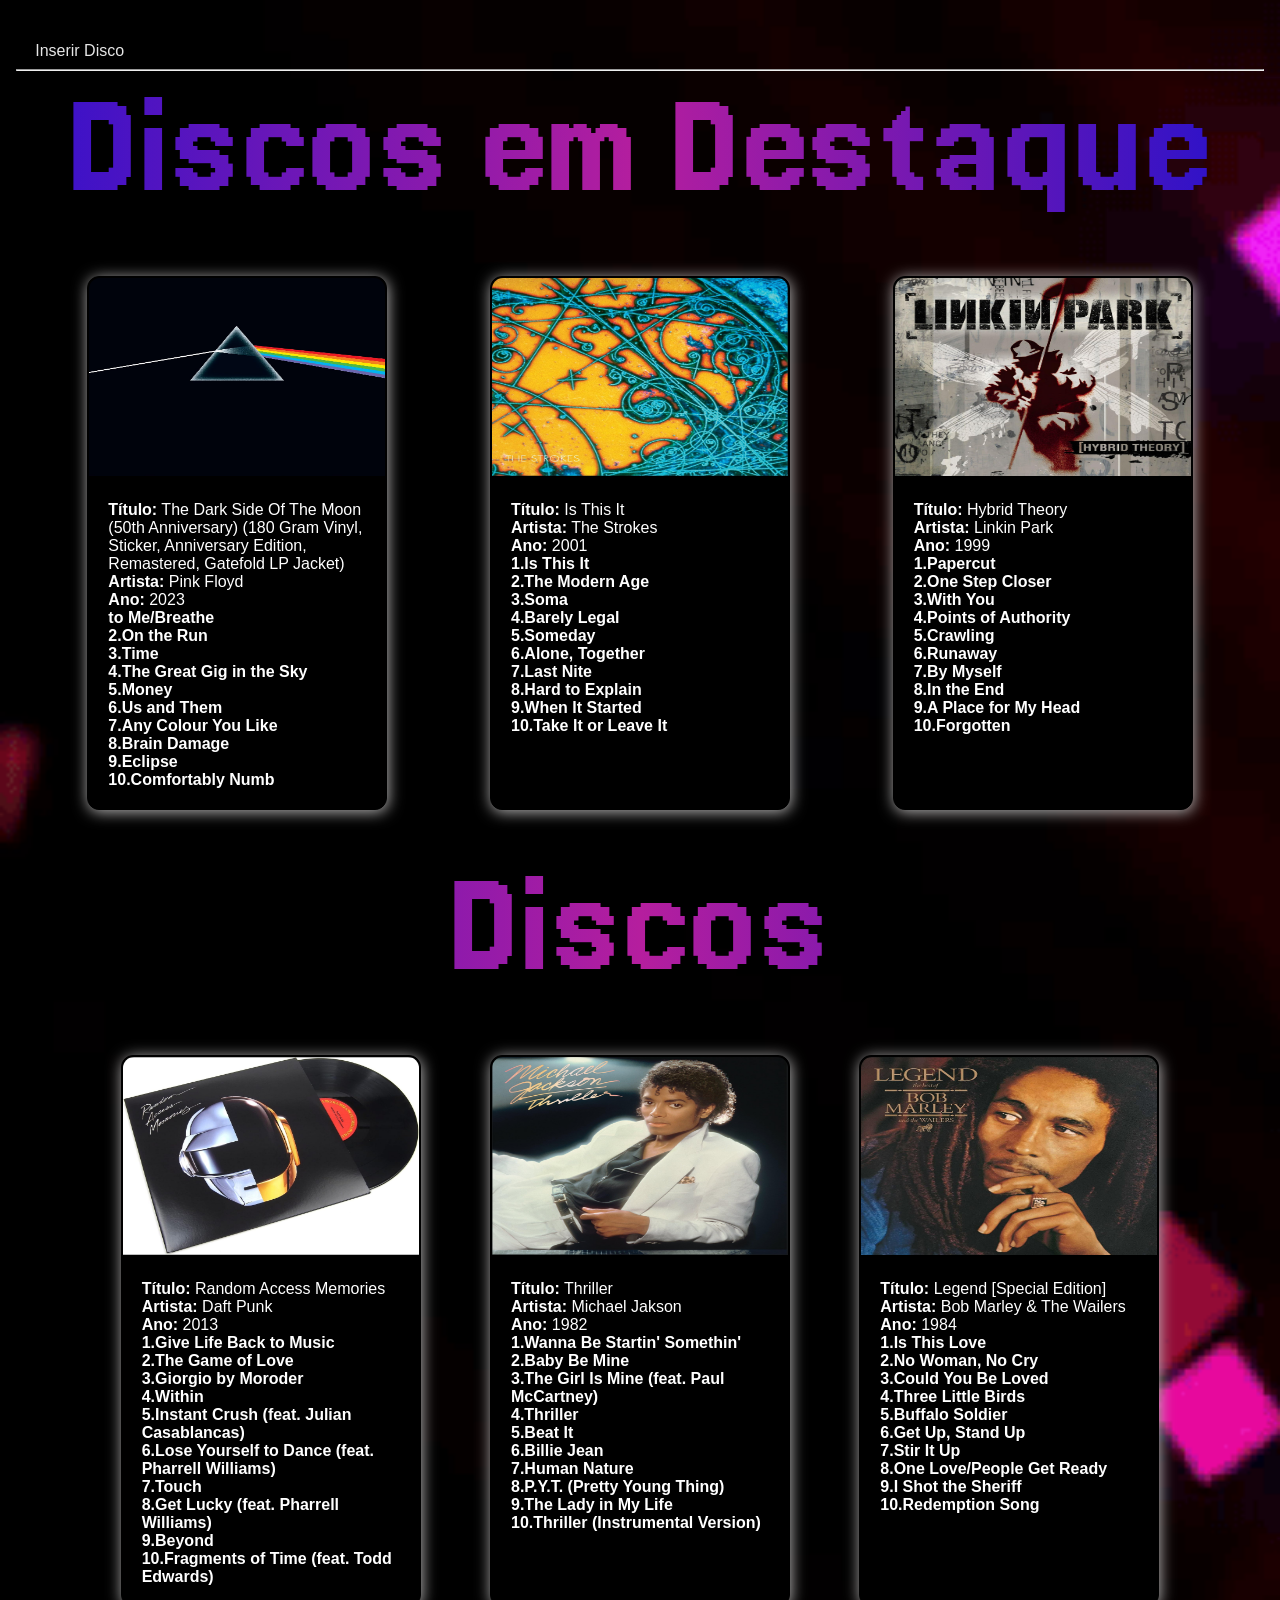
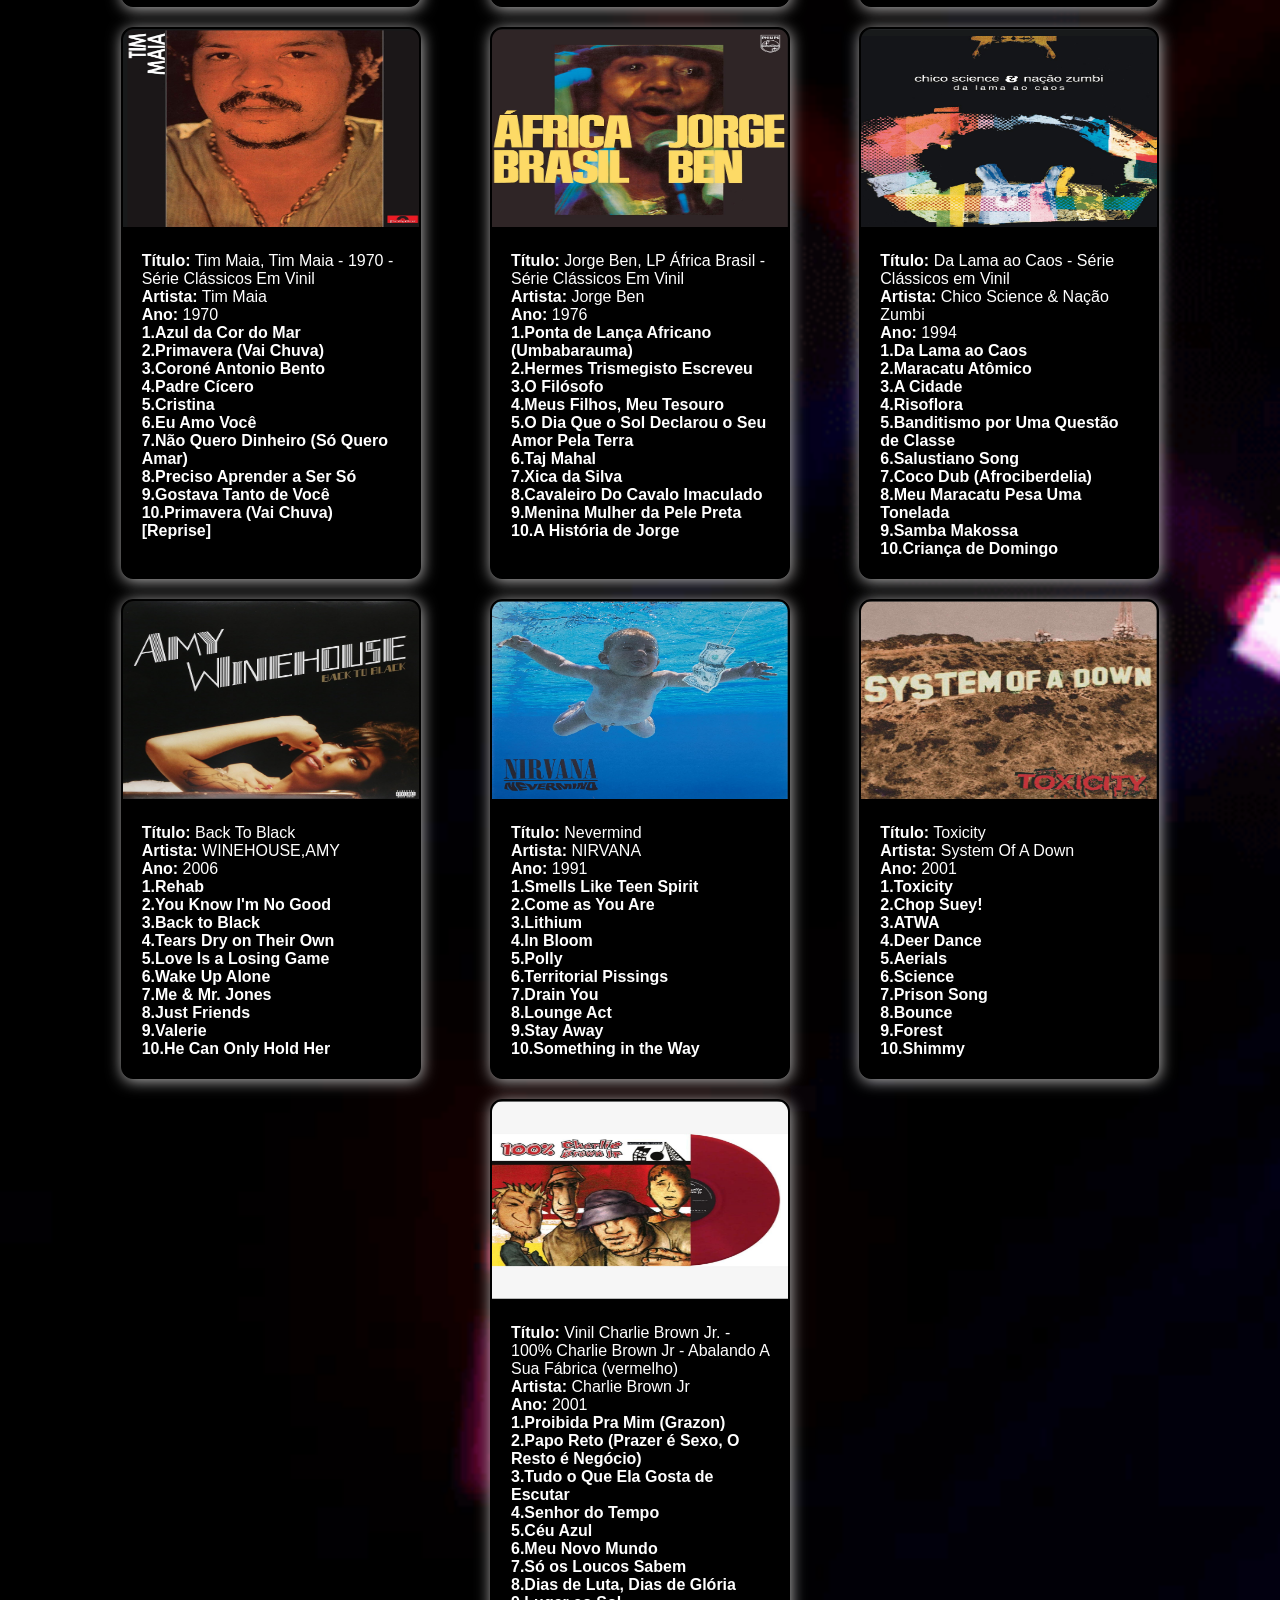
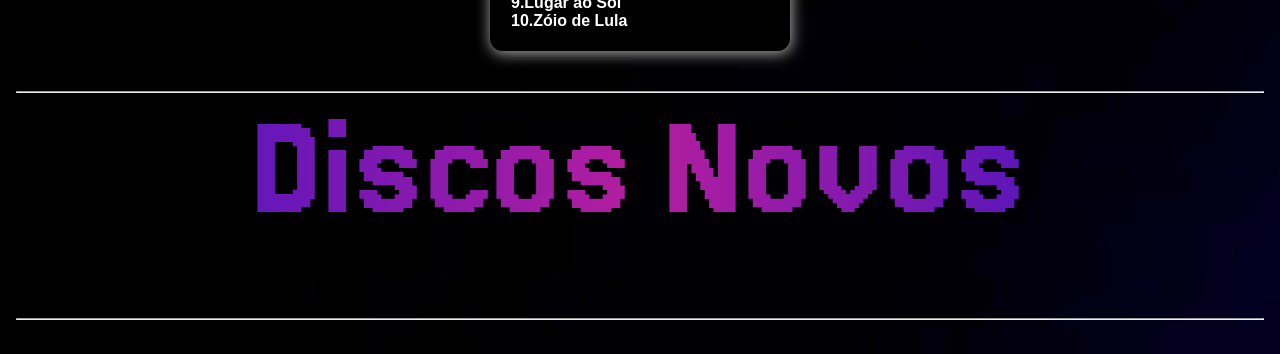
<file: Site de Catálogo dos Discos/index.html>
<!DOCTYPE html>
<html lang="pt-BR">
<head>
<meta charset="UTF-8">
<meta name="viewport" content="width=device-width, initial-scale=1.0">
<title class="centro jersey-20-regular multicor">Catálogo de Discos de Vinil</title>
<style>
    img{
        width: 15%;
    }
</style>
<link rel="stylesheet" type="text/css" href="styles.css">
<link rel="preconnect" href="https://fonts.googleapis.com">
<link rel="preconnect" href="https://fonts.gstatic.com" crossorigin>
<link href="https://fonts.googleapis.com/css2?family=Jersey+20&display=swap" rel="stylesheet">
</head>
<body>
    <h1></h1>
    <button id="open-modal" class="centro">Inserir Disco</button>
    <div id="fade" class="hide"></div>
    <div id="modal" class="hide">
      <div class="modal-header">
        <h2>Insira o Disco</h2>
        <button id="close-modal">Fechar</button>
      </div>
      <div class="modal-body">
        <form id="addRecordForm">
          <label for="title">Título:</label>
          <input type="text" id="title" name="title" required><br>
          <label for="artist">Artista:</label>
          <input type="text" id="artist" name="artist" required><br>
          <label for="year">Ano:</label>
          <input type="number" id="year" name="year" required><br>
          <label for="image">Imagem:</label>
          <input type="file" id="image" name="image" accept="image/*" required><br>
          <label for="songs">Músicas:</label>
          <textarea id="songs" name="songs" rows="4" cols="50" placeholder="Insira as músicas, uma por linha"></textarea><br>
          <button type="button" onclick="adicionarDisco()">Adicionar Disco</button>
        </form>
      </div>
    </div>
<hr>

<!-- Destaques, só uma ideia que tive, eu achei que ficou bom na página -->

<h2 class="centro jersey-20-regular multicor">Discos em Destaque</h2>
<section id="destaque">
    

    <div class="recordItem">
        <img src="Pink Floyd.png" alt="Disco em Destaque 1">
        <div class="recordInfo text-color">
            <strong>Título:</strong>  The Dark Side Of The Moon (50th Anniversary) (180 Gram Vinyl, Sticker, Anniversary Edition, Remastered, Gatefold LP Jacket)<br>
            <strong>Artista:</strong> Pink Floyd<br>
            <strong>Ano:</strong> 2023<br>
            <h4>to Me/Breathe<br>
                2.On the Run<br>
                3.Time<br>
                4.The Great Gig in the Sky<br>
                5.Money<br>
                6.Us and Them<br>
                7.Any Colour You Like<br>
                8.Brain Damage<br>
                9.Eclipse<br>
                10.Comfortably Numb</h4> 
      
        </div>
    </div>
    <div class="recordItem vinilCaixa  text-color">
        <img src="The Strokes.png" alt="Disco em Destaque 2">
        <div class="recordInfo text-colo">
            <strong>Título:</strong>  Is This It<br>
            <strong>Artista:</strong> The Strokes<br>
            <strong>Ano:</strong> 2001<br>
            <h4>1.Is This It<br>
                2.The Modern Age<br>
                3.Soma<br>
                4.Barely Legal<br>
                5.Someday<br>
                6.Alone, Together<br>
                7.Last Nite<br>
                8.Hard to Explain<br>
                9.When It Started<br>
                10.Take It or Leave It</h4>
           
        </div>
    </div>
    <div class="recordItem vinilCaixa  text-color">
        <img src="Linkin Park.png" alt="Disco em Destaque 3">
        <div class="recordInfo text-colo">
            <strong>Título:</strong>  Hybrid Theory<br>
            <strong>Artista:</strong> Linkin Park<br>
            <strong>Ano:</strong> 1999<br>
            <h4>1.Papercut<br>
                2.One Step Closer<br>
                3.With You<br>
                4.Points of Authority<br>
                5.Crawling<br>
                6.Runaway<br>
                7.By Myself<br>
                8.In the End<br>
                9.A Place for My Head<br>
                10.Forgotten</h4>
            
        </div>
    </div>
</section>
<h2 class="centro jersey-20-regular multicor">Discos</h2>

<section id="destaque" id="discos" class="espacamento1">
    <div class="recordItem vinilCaixa  text-color">
        <img src="Daft Punk.png" alt="Disco 1">
        <div class="recordInfo">
            <strong>Título:</strong>  Random Access Memories<br>
            <strong>Artista:</strong> Daft Punk<br>
            <strong>Ano:</strong> 2013<br>
            <h4>1.Give Life Back to Music<br>
                2.The Game of Love<br>
                3.Giorgio by Moroder<br>
                4.Within<br>
                5.Instant Crush (feat. Julian Casablancas)<br>
                6.Lose Yourself to Dance (feat. Pharrell Williams)<br>
                7.Touch<br>
                8.Get Lucky (feat. Pharrell Williams)<br>
                9.Beyond<br>
                10.Fragments of Time (feat. Todd Edwards)</h4>
            
        </div>
    </div>
    <div class="recordItem vinilCaixa  text-color">
        <img src="Michael Jakson.png" alt="Disco 2">
        <div class="recordInfo">
            <strong>Título:</strong> Thriller <br>
            <strong>Artista:</strong> Michael Jakson<br>
            <strong>Ano:</strong> 1982<br>
            <h4>1.Wanna Be Startin' Somethin'<br>
                2.Baby Be Mine<br>
                3.The Girl Is Mine (feat. Paul McCartney)<br>
                4.Thriller<br>
                5.Beat It<br>
                6.Billie Jean<br>
                7.Human Nature<br>
                8.P.Y.T. (Pretty Young Thing)<br>
                9.The Lady in My Life<br>
                10.Thriller (Instrumental Version)</h4>

        </div>
    </div>
    <div class="recordItem vinilCaixa  text-color">
        <img src="Bob Marley.png" alt="Disco 3">
        <div class="recordInfo">
            <strong>Título:</strong> Legend [Special Edition]<br>
            <strong>Artista:</strong> Bob Marley & The Wailers<br>
            <strong>Ano:</strong> 1984<br>
            <h4>1.Is This Love<br>
                2.No Woman, No Cry<br>
                3.Could You Be Loved<br>
                4.Three Little Birds<br>
                5.Buffalo Soldier<br>
                6.Get Up, Stand Up<br>
                7.Stir It Up<br>
                8.One Love/People Get Ready<br>
                9.I Shot the Sheriff<br>
                10.Redemption Song</h4>
               
        </div>
    </div>
    <div class="recordItem vinilCaixa  text-color">
        <img src="Tim maia.png" alt="Disco 4">
        <div class="recordInfo">
            <strong>Título:</strong> Tim Maia, Tim Maia - 1970 - Série Clássicos Em Vinil<br>
            <strong>Artista:</strong> Tim Maia<br>
            <strong>Ano:</strong> 1970<br>
            <h4>1.Azul da Cor do Mar<br>
                2.Primavera (Vai Chuva)<br>
                3.Coroné Antonio Bento<br>
                4.Padre Cícero<br>
                5.Cristina<br>
                6.Eu Amo Você<br>
                7.Não Quero Dinheiro (Só Quero Amar)<br>
                8.Preciso Aprender a Ser Só<br>
                9.Gostava Tanto de Você<br>
                10.Primavera (Vai Chuva) [Reprise]</h4>
       
        </div>
    </div>
    <div class="recordItem vinilCaixa  text-color">
        <img src="Jorge Ben.png" alt="Disco 5">
        <div class="recordInfo">
            <strong>Título:</strong> Jorge Ben, LP África Brasil - Série Clássicos Em Vinil<br>
            <strong>Artista:</strong> Jorge Ben<br>
            <strong>Ano:</strong> 1976<br>
            <h4>1.Ponta de Lança Africano (Umbabarauma)<br>
                2.Hermes Trismegisto Escreveu<br>
                3.O Filósofo<br>
                4.Meus Filhos, Meu Tesouro<br>
                5.O Dia Que o Sol Declarou o Seu Amor Pela Terra<br>
                6.Taj Mahal<br>
                7.Xica da Silva<br>
                8.Cavaleiro Do Cavalo Imaculado<br>
                9.Menina Mulher da Pele Preta<br>
                10.A História de Jorge</h4>
          
        </div>
    </div>
    <div class="recordItem vinilCaixa  text-color">
        <img src="Zumbi.png" alt="Disco 6">
        <div class="recordInfo">
            <strong>Título:</strong> Da Lama ao Caos - Série Clássicos em Vinil<br>
            <strong>Artista:</strong> Chico Science & Nação Zumbi<br>
            <strong>Ano:</strong> 1994<br>
            <h4>1.Da Lama ao Caos<br>
                2.Maracatu Atômico<br>
                3.A Cidade<br>
                4.Risoflora<br>
                5.Banditismo por Uma Questão de Classe<br>
                6.Salustiano Song<br>
                7.Coco Dub (Afrociberdelia)<br>
                8.Meu Maracatu Pesa Uma Tonelada<br>
                9.Samba Makossa<br>
                10.Criança de Domingo</h4>
    
        </div>
    </div>
    <div class="recordItem vinilCaixa  text-color">
        <img src="Amy.png" alt="Disco 7">
        <div class="recordInfo">
            <strong>Título:</strong> Back To Black<br>
            <strong>Artista:</strong> WINEHOUSE,AMY<br>
            <strong>Ano:</strong> 2006<br>
            <h4>1.Rehab<br>
                2.You Know I'm No Good<br>
                3.Back to Black<br>
                4.Tears Dry on Their Own<br>
                5.Love Is a Losing Game<br>
                6.Wake Up Alone<br>
                7.Me & Mr. Jones<br>
                8.Just Friends<br>
                9.Valerie<br>
                10.He Can Only Hold Her</h4>
       
        </div>
    </div>
    <div class="recordItem vinilCaixa text-color">
        <img src="Nirvana.png" alt="Disco 8">
        <div class="recordInfo">
            <strong>Título:</strong> Nevermind<br>
            <strong>Artista:</strong> NIRVANA<br>
            <strong>Ano:</strong> 1991<br>
            <h4>1.Smells Like Teen Spirit<br>
                2.Come as You Are<br>
                3.Lithium<br>
                4.In Bloom<br>
                5.Polly<br>
                6.Territorial Pissings<br>
                7.Drain You<br>
                8.Lounge Act<br>
                9.Stay Away<br>
                10.Something in the Way</h4>
 
        </div>
    </div>
    <div class="recordItem vinilCaixa  text-color">
        <img src="Toxy.png" alt="Disco 9">
        <div class="recordInfo">
            <strong>Título:</strong> Toxicity<br>
            <strong>Artista:</strong> System Of A Down<br>
            <strong>Ano:</strong> 2001<br>
            <h4>1.Toxicity<br>
                2.Chop Suey!<br>
                3.ATWA<br>
                4.Deer Dance<br>
                5.Aerials<br>
                6.Science<br>
                7.Prison Song<br>
                8.Bounce<br>
                9.Forest<br>
                10.Shimmy</h4>
  
        </div>
    </div>
    <div class="recordItem vinilCaixa  text-color">
        <img src="Charlie.png" alt="Disco 10">
        <div class="recordInfo">
            <strong>Título:</strong> Vinil Charlie Brown Jr. - 100% Charlie Brown Jr - Abalando A Sua Fábrica (vermelho)<br>
            <strong>Artista:</strong> Charlie Brown Jr<br>
            <strong>Ano:</strong> 2001<br>
            <h4>1.Proibida Pra Mim (Grazon)<br>
                2.Papo Reto (Prazer é Sexo, O Resto é Negócio)<br>
                3.Tudo o Que Ela Gosta de Escutar<br>
                4.Senhor do Tempo<br>
                5.Céu Azul<br>
                6.Meu Novo Mundo<br>
                7.Só os Loucos Sabem<br>
                8.Dias de Luta, Dias de Glória<br>
                9.Lugar ao Sol<br>
                10.Zóio de Lula</h4>
           
        </div>
    </div>
</section>

<hr>

<!-- Lista de discos existentes -->
    <section>
        <h2 class="centro jersey-20-regular multicor">Discos Novos</h2>
        <div id="recordList"
        class = "destaqueq vinilCaixa">
            <!-- é aqui q aparece os discos inseridos pelo usuario ASS:Pedro Paulo-->
        </div>
    <!-- Inserção dos discos, JS puro -->
    </section>

<hr>


<footer>
    <p>&copy; 2024 Catálogo de Discos de Vinil. Todos os direitos reservados.</p>
</footer>


<script src="js/scripts.js"></script>



</body>
</html>

<!-- O arquivo em java era só um teste que estava fazendo com a edição de discos, como não é minha parte só usei o chat nele, mas achei bom deixar vai que da alguma ideia
     O arquivo em css também, o que pode ter nele de importante é uma configuração que faz com que os discos sejam inseridos na horizontal na lista em vez de na vertical como padrão
     A parte de HTML eu fiz vendo tutoriais e de resto completava com o chat o que eu não tinha certeza, ela é bem pequena então foi tranquilo até. -->
</file>
<file: Site de Catálogo dos Discos/styles.css>
@import url('https://fonts.googleapis.com/css2?family=Playfair+Display:wght@400..900&display=swap'); /* fonte normal */
@import url('https://fonts.googleapis.com/css2?family=Playfair+Display:ital,wght@1,400..900&display=swap'); /* fonte italico */ 

body {
    background-image: url('Fundo6.png');
    background-repeat: no-repeat; 
    background-size: cover; 
    padding: 1rem;

}

*{
    margin: 0 auto;
    padding: 0;
    box-sizing: border-box;
}

#menuHorizontal {
    background-color: #302f2f;
}

#menuHorizontal ul {
    max-width: 300px;
    list-style: none;
    padding: 0;
    background-color: #302f2f;
}

#menuHorizontal ul li {
    display: inline;
}

#menuHorizontal ul li a {
    display: inline-block;
    padding: 20px;
    color: #fff;
    text-decoration: none;
}

#menuHorizontal ul li a:hover {
    color: #f1edb0;
}

#destaque {
    margin: 20px;
    display: flex; /* Adicionado para organizar os discos na horizontal */
    flex-wrap: wrap; /* Adicionado para quebrar linha quando não houver mais espaço */
    justify-content: space-around; /* Adicionado para distribuir os discos igualmente na linha */
}

.destaqueq{
    margin: 20px;
    display: flex; /* Adicionado para organizar os discos na horizontal */
    flex-wrap: wrap; /* Adicionado para quebrar linha quando não houver mais espaço */
    justify-content: space-around; /* Adicionado para distribuir os discos igualmente na linha */


}

.recordItem {
    background-color: black;
    width: 300px;
    height: auto;
    border-radius: 12px;
    box-shadow: 1px 2px 15px #bdbcbcf8;
    border: 1px solid black;
    margin-bottom: 20px;
    
}

.recordItem img {
    width: 100%;
    height: 200px;
    border-top-left-radius: 12px;
    border-top-right-radius: 12px;
    border: 1px solid rgba(0, 0, 0, 0.459);

    

}

.recordItem .recordInfo {
    padding: 20px;
}

h2 {
    font-size: 35px;
    margin-bottom: 55px;
}

.text-color{
    color: white;
}

.fonteCaixa {
    font-size: 15px;
    display: flex;
    justify-content: left;
}

.botao{
    border: solid 1px rgb(1, 1, 1);
    border-radius: 20px;
    color: rgb(0, 0, 0);
    background-color: white;
    transition: background-color 0.5s ease, color 0.5s ease, transform 0.5s ease;
}
.botao:hover{
    background-color: rgb(4, 4, 4);
    color: white;
    transform: scale(1.2)
}

.centro {
    display: flex;
    justify-content: center;
    align-items: center;
    height: 100%;
}

.jersey-20-regular {
    font-family: "Jersey 20", sans-serif;
    font-weight: 100;
    font-style: normal;
    font-size: 150px;
  }

.multicor {
    background: linear-gradient(to right, #3311cb, #b51e9e, #2411cb);
            -webkit-background-clip: text;
            -webkit-text-fill-color: transparent;
}

    *{
    font-family: Helvetica;
    padding: 0;
    margin: 0;
    box-sizing: border-box;
    
    }
    
    
    h1 {
      margin-bottom: 1rem;
    }
    
    button {
      padding: 0.6rem 1.2rem;
      background-color: #888;
      color: #fff;
      border: none;
      border-radius: 0.25rem;
      cursor: pointer;
      opacity: 0.9;
      font-size: 1rem;
    }
    
    #open-modal {
      background-color: black;
    }
    
    button:hover {
      opacity: 1;
    }
    
    #fade {
      position: fixed;
      top: 0;
      left: 0;
      width: 100%;
      height: 100%;
      background-color: rgba(0, 0, 0, 0.6);
      z-index: 5;
    }
    
    #modal {
      position: fixed;
      left: 50%;
      top: 50%;
      transform: translate(-50%, -50%);
      width: 500px;
      max-width: 90%;
      background-color: #fff;
      padding: 1.2rem;
      border-radius: 0.5rem;
      z-index: 10;
    }
    
    #fade,
    #modal {
      transition: 0.5s;
      opacity: 1;
      pointer-events: all;
    }
    
    .modal-header {
      display: flex;
      justify-content: space-between;
      align-items: center;
      border-bottom: 1px solid #ccc;
      margin-bottom: 1rem;
      padding-bottom: 1rem;
    }
    
    .modal-body p {
      margin-bottom: 1rem;
    }
    
    #modal.hide,
    #fade.hide {
      opacity: 0;
      pointer-events: none;
    }
    
    #modal.hide {
      top: 0;
    }

    .espacamento1{
        display: flex;
        padding-left: 50px;
        padding-right: 50px;
        justify-content: center;
    }

.n-lista{
    list-style-type: decimal;
}
</file>
